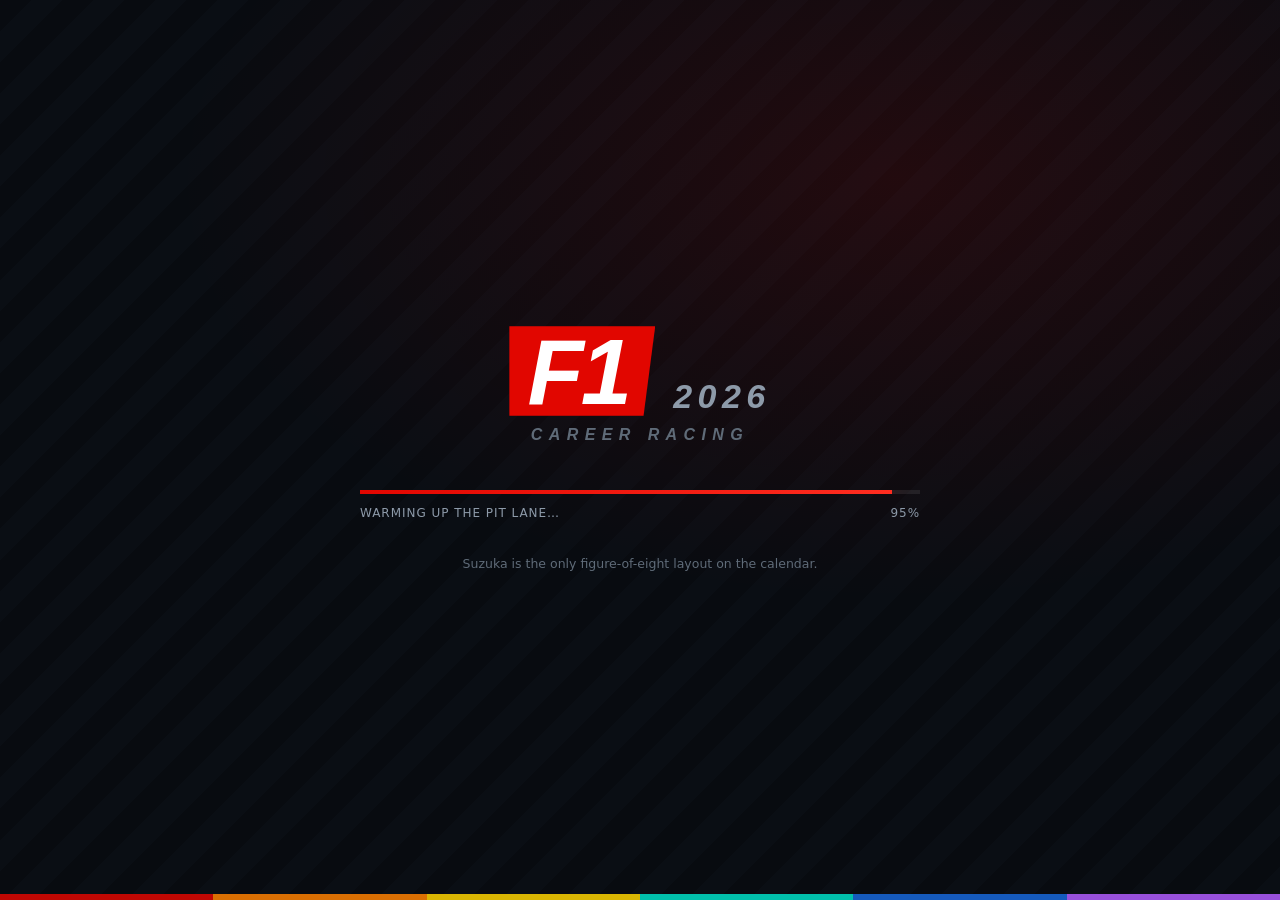
<file: index.html>
<!DOCTYPE html>
<html lang="en">
<head>
<meta charset="utf-8">
<meta name="viewport" content="width=device-width, initial-scale=1, viewport-fit=cover">
<meta name="color-scheme" content="dark">
<title>F1 2026 — Career Racing</title>
<link rel="stylesheet" href="css/ui.css">
<link rel="stylesheet" href="css/hud.css">
</head>
<body>

<div id="app">
  <canvas id="gl" aria-label="Formula 1 game viewport"></canvas>

  <div id="ui">
    <div id="screen-root"></div>
    <div id="hud-root"></div>
    <div id="toast-root"></div>
  </div>

  <!-- boot / loading -->
  <div id="boot">
    <div class="boot-logo">
      <span class="boot-f1">F1</span>
      <span class="boot-2026">2026</span>
    </div>
    <div class="boot-sub">Career Racing</div>
    <div class="boot-bar-wrap"><div id="boot-bar"></div></div>
    <div class="boot-meta">
      <span id="boot-step">Starting…</span>
      <span id="boot-pct">0%</span>
    </div>
    <div id="boot-trivia"></div>
    <div class="boot-stripes">
      <i style="background:#e10600"></i><i style="background:#ff8000"></i>
      <i style="background:#ffd400"></i><i style="background:#00e0c7"></i>
      <i style="background:#1868db"></i><i style="background:#b25cff"></i>
    </div>
  </div>

  <div id="error-overlay"></div>
</div>

<noscript style="color:#fff;font-family:sans-serif;position:fixed;inset:0;display:grid;place-items:center;background:#000;z-index:999">
  This game needs JavaScript enabled.
</noscript>

<!-- ============================ LIBRARIES ============================ -->
<script src="lib/three.min.js"></script>
<script src="lib/three-post.js"></script>

<!-- ============================ CORE ================================= -->
<script src="core/utils.js"></script>
<script src="core/settings.js"></script>
<script src="core/input.js"></script>
<script src="core/renderer.js"></script>
<script src="core/audio.js"></script>

<!-- ============================ DATA ================================= -->
<script src="data/teams.js"></script>
<script src="data/drivers.js"></script>
<script src="data/sponsors.js"></script>
<script src="data/circuits/index.js"></script>
<!-- circuit geometry (each file assigns F1.DATA.circuitGeom[<id>]) -->
<script src="data/circuits/australia.js"></script>
<script src="data/circuits/china.js"></script>
<script src="data/circuits/japan.js"></script>
<script src="data/circuits/bahrain.js"></script>
<script src="data/circuits/saudi.js"></script>
<script src="data/circuits/miami.js"></script>
<script src="data/circuits/canada.js"></script>
<script src="data/circuits/monaco.js"></script>
<script src="data/circuits/barcelona.js"></script>
<script src="data/circuits/austria.js"></script>
<script src="data/circuits/britain.js"></script>
<script src="data/circuits/belgium.js"></script>
<script src="data/circuits/hungary.js"></script>
<script src="data/circuits/netherlands.js"></script>
<script src="data/circuits/italy.js"></script>
<script src="data/circuits/madrid.js"></script>
<script src="data/circuits/azerbaijan.js"></script>
<script src="data/circuits/singapore.js"></script>
<script src="data/circuits/usa.js"></script>
<script src="data/circuits/mexico.js"></script>
<script src="data/circuits/brazil.js"></script>
<script src="data/circuits/lasvegas.js"></script>
<script src="data/circuits/qatar.js"></script>
<script src="data/circuits/abudhabi.js"></script>
<!-- circuit art direction (landmarks, palette, mood) -->
<script src="data/environments/italy.js"></script>

<!-- ============================ PHYSICS ============================== -->
<script src="physics/track.js"></script>
<script src="physics/tyres.js"></script>
<script src="physics/vehicle.js"></script>
<script src="physics/cameras.js"></script>

<!-- ============================ AI =================================== -->
<script src="ai/driver.js"></script>

<!-- ============================ WORLD ================================ -->
<script src="world/car_model.js"></script>
<script src="world/showroom.js"></script>
<script src="world/shots.js"></script>
<script src="world/sky.js"></script>
<script src="world/surface.js"></script>
<script src="world/props.js"></script>
<script src="world/vegetation.js"></script>
<script src="world/post.js"></script>
<script src="world/environment.js"></script>
<script src="world/track_scene.js"></script>
<script src="world/weatherfx.js"></script>

<!-- ============================ GAME ================================= -->
<script src="game/session.js"></script>
<script src="game/field.js"></script>
<script src="game/racecontrol.js"></script>
<script src="game/pitlane.js"></script>
<script src="game/weekend.js"></script>
<script src="game/replay.js"></script>
<script src="game/career.js"></script>
<script src="game/championship.js"></script>

<!-- ============================ UI =================================== -->
<script src="ui/ui.js"></script>
<script src="ui/hud.js"></script>
<script src="ui/race.js"></script>
<script src="ui/weekend.js"></script>
<script src="ui/career.js"></script>
<script src="ui/timetrial.js"></script>
<script src="ui/championship.js"></script>

<!-- ============================ APP ================================== -->
<script src="core/app.js"></script>
<script src="main.js"></script>
</body>
</html>
</file>
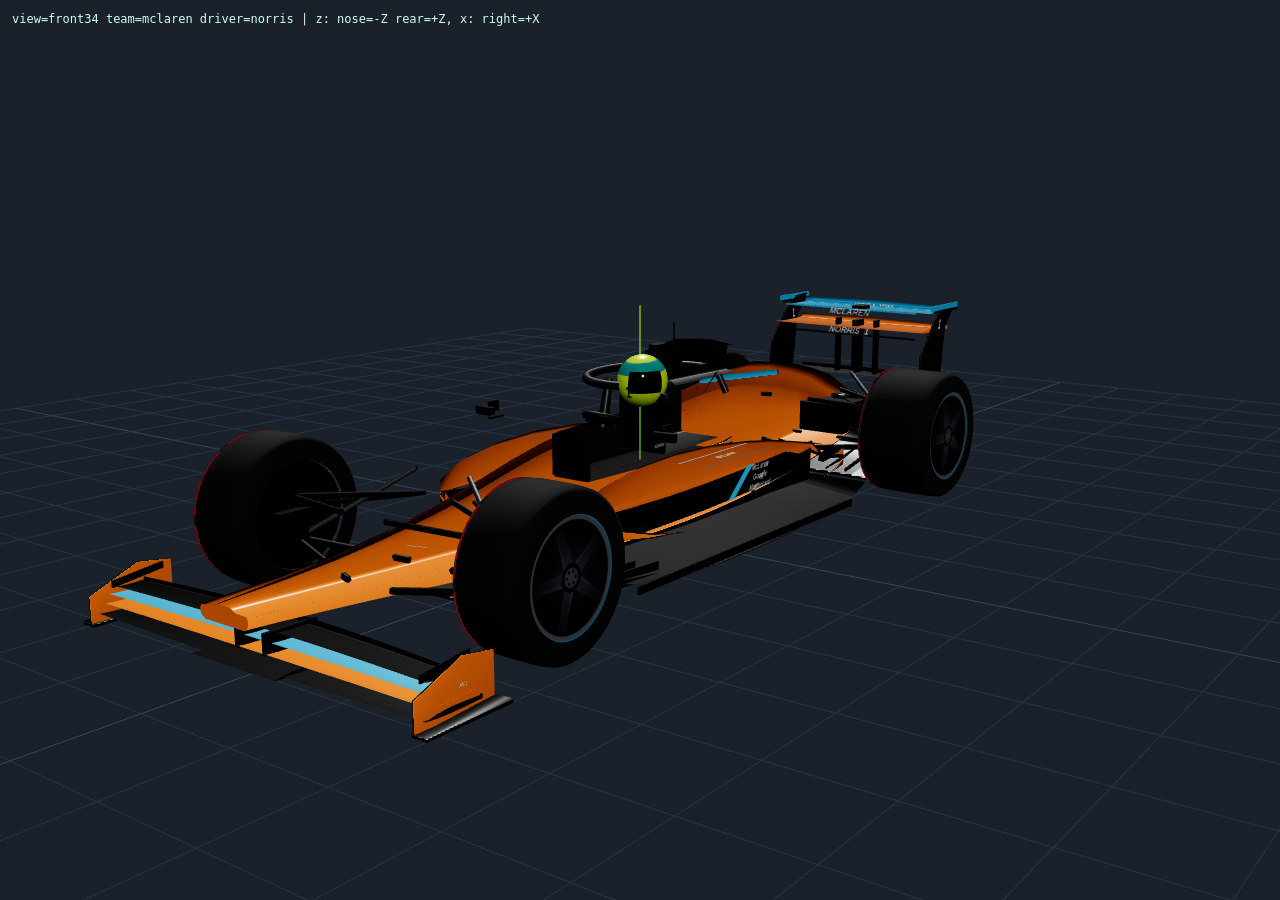
<file: tools/carpreview.html>
<!DOCTYPE html>
<html lang="en">
<head>
<meta charset="utf-8">
<title>Car preview — dev tool</title>
<style>
  html, body { margin: 0; background: #12161c; overflow: hidden; font-family: system-ui, sans-serif; }
  #gl { display: block; }
  #label { position: fixed; left: 12px; top: 10px; color: #cfe; font: 12px/1.5 monospace; }
</style>
</head>
<body>
<canvas id="gl"></canvas>
<div id="label"></div>
<!-- dev-only inspection page, not part of the shipped game -->
<script src="../lib/three.min.js"></script>
<script src="../core/utils.js"></script>
<script src="../core/settings.js"></script>
<script src="../data/teams.js"></script>
<script src="../data/drivers.js"></script>
<script src="../data/sponsors.js"></script>
<script src="../core/renderer.js"></script>
<script src="../world/car_model.js"></script>
<script>
(function (F1) {
  var params = new URLSearchParams(location.search);
  var view = params.get('view') || 'front34';
  var teamId = params.get('team') || 'mclaren';
  var driverId = params.get('driver') || 'norris';
  var wire = params.get('wire') === '1';
  var W = window.innerWidth, H = window.innerHeight;

  var renderer = new THREE.WebGLRenderer({ canvas: document.getElementById('gl'), antialias: true });
  renderer.setPixelRatio(1);
  renderer.setSize(W, H);
  renderer.outputColorSpace = THREE.SRGBColorSpace;
  renderer.toneMapping = THREE.ACESFilmicToneMapping;
  renderer.toneMappingExposure = 1.0;
  renderer.shadowMap.enabled = true;

  var scene = new THREE.Scene();
  scene.background = new THREE.Color(0x1b212a);
  var camera = new THREE.PerspectiveCamera(35, W / H, 0.05, 100);

  // neutral grey studio light so the shape is readable
  scene.add(new THREE.HemisphereLight(0xffffff, 0x333333, 1.1));
  var d1 = new THREE.DirectionalLight(0xffffff, 2.2); d1.position.set(4, 8, 6); scene.add(d1);
  var d2 = new THREE.DirectionalLight(0xffffff, 1.1); d2.position.set(-6, 4, -5); scene.add(d2);

  var grid = new THREE.GridHelper(12, 24, 0x334455, 0x223344);
  grid.position.y = 0;
  scene.add(grid);
  var axes = new THREE.AxesHelper(1.2);
  scene.add(axes);

  var car = F1.buildCar({ teamId: teamId, driverId: driverId, detail: 2 });
  car.traverse(function (o) {
    if (o.isMesh) {
      o.castShadow = true; o.receiveShadow = true;
      if (wire) { o.material = new THREE.MeshBasicMaterial({ color: 0x44aaff, wireframe: true }); }
    }
  });
  scene.add(car);

  var views = {
    front34: { yaw: -2.5, pitch: 0.22, dist: 7.4, tx: 0, ty: 0.45, tz: 0 },
    rear34: { yaw: 0.7, pitch: 0.22, dist: 7.4, tx: 0, ty: 0.45, tz: 0 },
    side: { yaw: -Math.PI / 2, pitch: 0.03, dist: 8.2, tx: 0, ty: 0.45, tz: 0 },
    top: { yaw: -Math.PI / 2, pitch: 1.45, dist: 7.4, tx: 0, ty: 0, tz: 0 },
    front: { yaw: Math.PI, pitch: 0.06, dist: 7.0, tx: 0, ty: 0.45, tz: 0 },
    rear: { yaw: 0, pitch: 0.06, dist: 7.0, tx: 0, ty: 0.45, tz: 0 },
    low: { yaw: -2.2, pitch: 0.02, dist: 6.6, tx: 0, ty: 0.45, tz: 0 }
  };
  var v = views[view] || views.front34;
  var cx = Math.sin(v.yaw) * Math.cos(v.pitch) * v.dist;
  var cz = Math.cos(v.yaw) * Math.cos(v.pitch) * v.dist;
  var cy = Math.sin(v.pitch) * v.dist + 0.4;
  camera.position.set(v.tx + cx, cy, v.tz + cz);
  camera.lookAt(v.tx, v.ty, v.tz);

  document.getElementById('label').textContent = 'view=' + view + ' team=' + teamId + ' driver=' + driverId +
    (wire ? ' WIRE' : '') + ' | z: nose=-Z rear=+Z, x: right=+X';

  renderer.render(scene, camera);
  requestAnimationFrame(function () { renderer.render(scene, camera); });
})(window.F1 = window.F1 || {});
</script>
</body>
</html>
</file>
<file: css/ui.css>
/* ==========================================================================
   F1 2026 — css/ui.css
   Offline UI: system fonts only, no images. Broadcast-style dark interface.
   ========================================================================== */
:root {
  --bg: #05070a;
  --bg-2: #0b0f15;
  --panel: rgba(12, 16, 22, 0.86);
  --panel-solid: #0d1219;
  --panel-hi: rgba(24, 31, 41, 0.92);
  --line: rgba(255, 255, 255, 0.085);
  --line-strong: rgba(255, 255, 255, 0.16);
  --text: #eef3f7;
  --muted: #8d9aa9;
  --dim: #5f6b78;
  --red: #e10600;
  --red-soft: #ff2d20;
  --teal: #00e0c7;
  --yellow: #ffd400;
  --green: #19c37d;
  --purple: #b25cff;
  --radius: 4px;
  --font: system-ui, -apple-system, "Segoe UI", Roboto, "Helvetica Neue", Arial, sans-serif;
  --cond: "Arial Narrow", "Roboto Condensed", "Helvetica Neue", Arial, sans-serif;
  --shadow: 0 24px 60px rgba(0, 0, 0, 0.55);
}

* { box-sizing: border-box; }
html, body {
  margin: 0; padding: 0; width: 100%; height: 100%;
  overflow: hidden; background: var(--bg); color: var(--text);
  font-family: var(--font); font-size: 14px;
  -webkit-font-smoothing: antialiased; text-rendering: optimizeLegibility;
  user-select: none;
}
button { font-family: inherit; color: inherit; }
::selection { background: var(--red); color: #fff; }

#app { position: fixed; inset: 0; }
#gl { position: absolute; inset: 0; width: 100%; height: 100%; display: block; outline: none; }

#ui { position: absolute; inset: 0; pointer-events: none; z-index: 10; }
#ui > * { pointer-events: none; }
#screen-root { position: absolute; inset: 0; pointer-events: none; }
#screen-root.visible { pointer-events: auto; }

/* ------------------------------------------------------------------ */
/* typography helpers                                                   */
/* ------------------------------------------------------------------ */
.cond { font-family: var(--cond); }
.italic { font-style: italic; }
.upper { text-transform: uppercase; letter-spacing: 0.06em; }
.muted { color: var(--muted); }
.dim { color: var(--dim); }
.mono { font-family: "SFMono-Regular", Consolas, "Liberation Mono", Menlo, monospace; }
.title {
  font-family: var(--cond); font-style: italic; font-weight: 800;
  text-transform: uppercase; letter-spacing: 0.01em; line-height: 0.95;
}

/* ------------------------------------------------------------------ */
/* boot / loading screen                                                */
/* ------------------------------------------------------------------ */
#boot {
  position: absolute; inset: 0; z-index: 200; display: flex;
  align-items: center; justify-content: center; flex-direction: column;
  background:
    radial-gradient(1200px 700px at 70% 20%, rgba(225, 6, 0, 0.12), transparent 60%),
    repeating-linear-gradient(135deg, #080b10 0 22px, #0a0e14 22px 44px);
  transition: opacity 0.55s ease, visibility 0.55s;
}
#boot.done { opacity: 0; visibility: hidden; }
.boot-logo { display: flex; align-items: flex-end; gap: 18px; margin-bottom: 10px; }
.boot-f1 {
  font-family: var(--cond); font-style: italic; font-weight: 900; font-size: 92px;
  line-height: 0.8; color: #fff; background: var(--red);
  padding: 10px 26px 6px 18px; letter-spacing: -0.03em;
  clip-path: polygon(0 0, 100% 0, 92% 100%, 0 100%);
  box-shadow: 0 0 60px rgba(225, 6, 0, 0.35);
}
.boot-2026 { font-family: var(--cond); font-style: italic; font-weight: 800; font-size: 34px; color: var(--muted); letter-spacing: 0.16em; }
.boot-sub { font-family: var(--cond); font-style: italic; font-weight: 700; font-size: 16px; letter-spacing: 0.4em; color: var(--dim); text-transform: uppercase; }
.boot-bar-wrap { width: min(560px, 72vw); height: 4px; background: rgba(255,255,255,0.08); margin: 46px 0 12px; overflow: hidden; }
#boot-bar { height: 100%; width: 0%; background: linear-gradient(90deg, var(--red), var(--red-soft)); transition: width 0.25s ease; box-shadow: 0 0 18px rgba(225,6,0,0.6); }
.boot-meta { width: min(560px, 72vw); display: flex; justify-content: space-between; font-size: 12px; letter-spacing: 0.08em; color: var(--muted); text-transform: uppercase; }
#boot-trivia { margin-top: 34px; max-width: 620px; text-align: center; font-size: 12.5px; color: var(--dim); line-height: 1.6; padding: 0 20px; }
.boot-stripes { position: absolute; bottom: 0; left: 0; right: 0; height: 6px; display: flex; }
.boot-stripes i { flex: 1; opacity: 0.85; }

/* ------------------------------------------------------------------ */
/* screens                                                              */
/* ------------------------------------------------------------------ */
.screen {
  position: absolute; inset: 0; opacity: 0; transition: opacity 0.28s ease;
}
.screen.visible { opacity: 1; }
.screen::before {
  content: ""; position: absolute; inset: 0; pointer-events: none;
  background: linear-gradient(90deg, rgba(4,6,9,0.94) 0%, rgba(4,6,9,0.72) 38%, rgba(4,6,9,0.12) 62%, rgba(4,6,9,0.55) 100%);
}
.screen.no-scrim::before { display: none; }
/* the 3D stage keeps a soft left-hand scrim so the info panel stays legible */
.screen.no-scrim::after {
  content: ""; position: absolute; inset: 0; pointer-events: none;
  background: linear-gradient(90deg, rgba(4,6,9,0.55) 0%, rgba(4,6,9,0.28) 26%, rgba(4,6,9,0) 42%);
}
/* content-heavy screens: uniform dark scrim so the 3D stage never fights text */
.screen-quick-race::before,
.screen-settings::before,
.screen-grid::before,
.screen-career::before,
.screen-championship::before,
.screen-time-trial::before {
  background: linear-gradient(180deg, rgba(3,5,8,0.985), rgba(3,5,8,0.955) 40%, rgba(3,5,8,0.99));
}
.screen-inner { position: relative; height: 100%; display: flex; flex-direction: column; padding: 28px 38px 22px; }
.screen.centered .screen-inner { align-items: center; justify-content: center; }

/* ------------------------------------------------------------------ */
/* main menu                                                            */
/* ------------------------------------------------------------------ */
.menu-top { display: flex; align-items: center; gap: 14px; }
.brand { display: flex; align-items: flex-end; gap: 12px; }
.brand .f1 {
  font-family: var(--cond); font-style: italic; font-weight: 900; font-size: 44px; line-height: 0.84;
  background: var(--red); color: #fff; padding: 6px 16px 3px 10px; letter-spacing: -0.02em;
  clip-path: polygon(0 0, 100% 0, 91% 100%, 0 100%);
}
.brand .yr { font-family: var(--cond); font-style: italic; font-weight: 800; font-size: 19px; letter-spacing: 0.28em; color: var(--muted); }
.brand .tag { font-size: 10px; letter-spacing: 0.32em; color: var(--dim); text-transform: uppercase; margin-left: 4px; }
.menu-top .spacer { flex: 1; }
.top-chip {
  display: inline-flex; align-items: center; gap: 8px; padding: 7px 12px;
  border: 1px solid var(--line); background: rgba(10,14,19,0.6);
  font-size: 11px; letter-spacing: 0.12em; text-transform: uppercase; color: var(--muted);
  clip-path: polygon(0 0, 100% 0, calc(100% - 9px) 100%, 0 100%);
}
.top-chip b { color: var(--text); font-weight: 700; }
.dot { width: 6px; height: 6px; border-radius: 50%; background: var(--green); box-shadow: 0 0 10px var(--green); }

.menu-body { flex: 1; display: flex; align-items: center; }
.menu-left { width: min(440px, 46vw); }
.menu-eyebrow { font-size: 11px; letter-spacing: 0.42em; color: var(--red-soft); text-transform: uppercase; margin-bottom: 12px; }
.menu-title { font-size: clamp(46px, 6.4vw, 86px); margin: 0 0 6px; color: #fff; text-shadow: 0 8px 40px rgba(0,0,0,0.6); }
.menu-title em { font-style: italic; color: var(--red); }
.menu-subtitle { font-size: 13px; color: var(--muted); letter-spacing: 0.22em; text-transform: uppercase; margin-bottom: 30px; }

.menu-list { display: flex; flex-direction: column; gap: 8px; }
.btn-menu {
  position: relative; display: flex; align-items: center; gap: 16px;
  padding: 13px 18px 13px 16px; text-align: left; cursor: pointer;
  background: linear-gradient(90deg, rgba(20,26,35,0.92), rgba(13,17,23,0.55));
  border: 1px solid var(--line); border-left: 3px solid rgba(255,255,255,0.16);
  clip-path: polygon(0 0, 100% 0, calc(100% - 16px) 100%, 0 100%);
  transition: transform 0.16s ease, background 0.16s ease, border-color 0.16s ease;
  color: var(--text);
}
.btn-menu:hover {
  transform: translateX(7px);
  background: linear-gradient(90deg, rgba(225,6,0,0.20), rgba(13,17,23,0.72));
  border-left-color: var(--red);
  border-color: rgba(225,6,0,0.4);
}
.btn-menu:focus-visible { outline: 2px solid var(--teal); outline-offset: 2px; }
.btn-menu .num { font-family: var(--cond); font-style: italic; font-weight: 800; font-size: 12px; color: var(--dim); width: 20px; }
.btn-menu .lbl { font-family: var(--cond); font-style: italic; font-weight: 800; font-size: 23px; text-transform: uppercase; letter-spacing: 0.02em; flex: 1; }
.btn-menu .sub { font-size: 10.5px; color: var(--muted); letter-spacing: 0.1em; text-transform: uppercase; text-align: right; max-width: 150px; line-height: 1.35; }
.btn-menu.primary { background: linear-gradient(90deg, rgba(225,6,0,0.88), rgba(180,4,0,0.6)); border-color: rgba(255,80,60,0.5); }
.btn-menu.primary .lbl { color: #fff; }
.btn-menu.primary .sub, .btn-menu.primary .num { color: rgba(255,255,255,0.75); }
.btn-menu.primary:hover { background: linear-gradient(90deg, rgba(255,30,20,0.95), rgba(200,6,0,0.75)); }

.menu-footer { display: flex; align-items: center; gap: 18px; font-size: 11px; color: var(--dim); letter-spacing: 0.06em; }
.menu-footer .sep { width: 1px; height: 12px; background: var(--line-strong); }
.menu-footer b { color: var(--muted); font-weight: 600; }
.kbd {
  display: inline-block; min-width: 20px; padding: 2px 6px; margin: 0 2px;
  border: 1px solid var(--line-strong); border-bottom-width: 2px; border-radius: 3px;
  font-family: var(--cond); font-weight: 700; font-size: 10.5px; letter-spacing: 0.05em;
  color: var(--muted); background: rgba(255,255,255,0.04); text-align: center;
}

/* ------------------------------------------------------------------ */
/* generic screen header                                                */
/* ------------------------------------------------------------------ */
.screen-head { display: flex; align-items: center; gap: 18px; margin-bottom: 22px; }
.back-btn {
  display: inline-flex; align-items: center; gap: 8px; cursor: pointer;
  background: rgba(10,14,19,0.75); border: 1px solid var(--line); color: var(--muted);
  padding: 9px 14px; font-size: 11px; letter-spacing: 0.14em; text-transform: uppercase;
  clip-path: polygon(0 0, 100% 0, calc(100% - 10px) 100%, 0 100%);
}
.back-btn:hover { color: #fff; border-color: var(--line-strong); background: rgba(24,31,41,0.9); }
.screen-title { font-size: clamp(28px, 3.4vw, 44px); }
.screen-title small { display: block; font-family: var(--font); font-size: 11px; letter-spacing: 0.28em; color: var(--muted); font-style: normal; margin-top: 6px; text-transform: uppercase; }
.screen-head .spacer { flex: 1; }

/* ------------------------------------------------------------------ */
/* panels, buttons, form controls                                       */
/* ------------------------------------------------------------------ */
.panel { background: var(--panel); border: 1px solid var(--line); backdrop-filter: blur(14px); }
.panel.pad { padding: 18px 20px; }
.panel-title { font-family: var(--cond); font-style: italic; font-weight: 800; font-size: 15px; letter-spacing: 0.12em; text-transform: uppercase; color: var(--muted); margin: 0 0 14px; }

.btn {
  display: inline-flex; align-items: center; justify-content: center; gap: 9px;
  padding: 11px 20px; cursor: pointer; border: 1px solid var(--line-strong);
  background: rgba(255,255,255,0.05); color: var(--text);
  font-family: var(--cond); font-style: italic; font-weight: 800; font-size: 15px;
  letter-spacing: 0.1em; text-transform: uppercase;
  clip-path: polygon(0 0, 100% 0, calc(100% - 12px) 100%, 0 100%);
  transition: background 0.15s, border-color 0.15s, transform 0.1s;
}
.btn:hover { background: rgba(255,255,255,0.1); }
.btn:active { transform: translateY(1px); }
.btn:disabled { opacity: 0.4; cursor: not-allowed; }
.btn.primary { background: var(--red); border-color: var(--red); }
.btn.primary:hover { background: var(--red-soft); }
.btn.ghost { background: transparent; }
.btn.small { padding: 7px 13px; font-size: 12px; }
.btn.ghost.danger { color: var(--red-soft); border-color: rgba(225,6,0,0.4); }

.setting-row { display: flex; align-items: center; gap: 18px; padding: 11px 0; border-bottom: 1px solid var(--line); }
.setting-row:last-child { border-bottom: 0; }
.setting-label { flex: 1; min-width: 0; }
.setting-label b { display: block; font-weight: 600; font-size: 13px; }
.setting-label span { display: block; color: var(--dim); font-size: 11px; margin-top: 2px; }
.setting-control { display: flex; align-items: center; gap: 8px; min-width: 150px; justify-content: flex-end; }

.seg { display: inline-flex; border: 1px solid var(--line-strong); overflow: hidden; }
.seg button {
  background: transparent; border: 0; padding: 6px 12px; cursor: pointer;
  font-size: 11px; letter-spacing: 0.08em; text-transform: uppercase; color: var(--muted);
}
.seg button.on { background: var(--red); color: #fff; }
.seg button:not(.on):hover { background: rgba(255,255,255,0.06); color: var(--text); }

input[type="range"] { -webkit-appearance: none; appearance: none; width: 150px; height: 3px; background: rgba(255,255,255,0.14); outline: none; }
input[type="range"]::-webkit-slider-thumb { -webkit-appearance: none; width: 12px; height: 12px; background: var(--red); border-radius: 50%; cursor: pointer; }
input[type="range"]::-moz-range-thumb { width: 12px; height: 12px; background: var(--red); border: 0; border-radius: 50%; cursor: pointer; }

.toggle { width: 38px; height: 20px; border-radius: 10px; background: rgba(255,255,255,0.15); position: relative; cursor: pointer; transition: background 0.15s; }
.toggle::after { content: ""; position: absolute; top: 2px; left: 2px; width: 16px; height: 16px; border-radius: 50%; background: #fff; transition: transform 0.15s; }
.toggle.on { background: var(--red); }
.toggle.on::after { transform: translateX(18px); }

.input-text {
  background: rgba(255,255,255,0.05); border: 1px solid var(--line-strong);
  color: var(--text); padding: 8px 10px; font-family: var(--font); font-size: 13px; outline: none;
}
.input-text:focus { border-color: var(--red); }
.input-text::placeholder { color: var(--dim); }

.cc {
  display: inline-block; min-width: 22px; padding: 1px 4px; text-align: center;
  border: 1px solid var(--line-strong); color: var(--muted);
  font-family: var(--cond); font-weight: 700; font-size: 9.5px; letter-spacing: 0.1em;
  border-radius: 2px; vertical-align: middle;
}

/* ------------------------------------------------------------------ */
/* garage                                                               */
/* ------------------------------------------------------------------ */
.garage-layout { flex: 1; display: grid; grid-template-columns: 300px 1fr 300px; gap: 22px; min-height: 0; }
.team-list { display: flex; flex-direction: column; gap: 5px; overflow: auto; padding-right: 4px; }
.team-item {
  display: flex; align-items: center; gap: 12px; cursor: pointer; text-align: left;
  padding: 9px 12px; border: 1px solid transparent; border-left: 3px solid transparent;
  background: rgba(12,16,22,0.55); transition: background 0.12s;
}
.team-item:hover { background: rgba(255,255,255,0.06); }
.team-item.on { background: rgba(255,255,255,0.09); border-color: var(--line); }
.team-item .sw { width: 4px; height: 30px; border-radius: 2px; flex: 0 0 auto; }
.team-item .tm { flex: 1; min-width: 0; }
.team-item .tm b { display: block; font-size: 12.5px; font-weight: 600; white-space: nowrap; overflow: hidden; text-overflow: ellipsis; }
.team-item .tm span { display: block; font-size: 10.5px; color: var(--dim); text-transform: uppercase; letter-spacing: 0.08em; }
.team-item .drivers { font-size: 10.5px; color: var(--muted); text-align: right; line-height: 1.5; }

.spec-list { display: flex; flex-direction: column; gap: 10px; }
.spec-bar { }
.spec-bar .lab { display: flex; justify-content: space-between; font-size: 10.5px; text-transform: uppercase; letter-spacing: 0.1em; color: var(--muted); margin-bottom: 4px; }
.spec-bar .lab b { color: var(--text); font-weight: 700; }
.spec-bar .track { height: 4px; background: rgba(255,255,255,0.09); overflow: hidden; }
.spec-bar .fill { height: 100%; background: linear-gradient(90deg, var(--red), var(--red-soft)); }

.garage-hint { position: absolute; bottom: 22px; left: 50%; transform: translateX(-50%); font-size: 10.5px; letter-spacing: 0.16em; text-transform: uppercase; color: var(--dim); }
.garage-center { display: flex; align-items: flex-end; justify-content: center; padding-bottom: 40px; }

/* ------------------------------------------------------------------ */
/* circuit cards                                                        */
/* ------------------------------------------------------------------ */
.circuit-grid-wrap { flex: 1 1 auto; min-height: 0; overflow-y: auto; padding-right: 4px; }
.circuit-grid { display: grid; grid-template-columns: repeat(auto-fill, minmax(232px, 1fr)); grid-auto-rows: max-content; gap: 9px; align-content: start; padding: 2px 2px 18px; }
.circuit-card {
  position: relative; cursor: pointer; text-align: left; padding: 11px 14px;
  background: linear-gradient(150deg, rgba(22,28,37,0.9), rgba(11,15,21,0.9));
  border: 1px solid var(--line); overflow: hidden;
  transition: border-color 0.15s, transform 0.15s;
}
.circuit-card:hover { border-color: rgba(255,255,255,0.25); transform: translateY(-2px); }
.circuit-card.on { border-color: var(--red); box-shadow: 0 0 0 1px rgba(225,6,0,0.3) inset; }
.circuit-card .rd { font-family: var(--cond); font-style: italic; font-weight: 800; font-size: 11px; color: var(--dim); letter-spacing: 0.2em; }
.circuit-card .nm { font-family: var(--cond); font-style: italic; font-weight: 800; font-size: 20px; text-transform: uppercase; margin: 3px 0 1px; }
.circuit-card .loc { font-size: 10.5px; color: var(--muted); letter-spacing: 0.06em; }
.circuit-card .meta { display: flex; gap: 11px; margin-top: 9px; font-size: 10.5px; color: var(--dim); }
.circuit-card .meta b { color: var(--text); font-weight: 600; }
.circuit-card .flagline { position: absolute; left: 0; top: 0; bottom: 0; width: 3px; }
.chip { display: inline-block; padding: 2px 6px; font-size: 9px; letter-spacing: 0.14em; text-transform: uppercase; border: 1px solid var(--line-strong); color: var(--muted); margin-left: 6px; }
.chip.sprint { border-color: rgba(0,224,199,0.5); color: var(--teal); }
.chip.cancelled { border-color: rgba(225,6,0,0.5); color: var(--red-soft); }
.chip.approx { border-color: rgba(255,212,0,0.4); color: var(--yellow); }
.chip.next { border-color: rgba(255,255,255,0.25); color: var(--muted); }

/* ---- quick-race seat picker ---------------------------------------- */
.seat-panel {
  display: flex; flex-direction: column; gap: 6px; flex: 0 0 auto;
  padding: 9px 13px 10px; margin-bottom: 12px;
  background: linear-gradient(180deg, rgba(22,26,33,0.92), rgba(14,17,22,0.92));
  border: 1px solid var(--line); border-left: 3px solid var(--red);
  pointer-events: auto;
}
.seat-head { display: flex; align-items: baseline; gap: 14px; }
.seat-kicker {
  font-family: var(--cond); font-style: italic; font-weight: 800;
  font-size: 11px; letter-spacing: 0.22em; text-transform: uppercase; color: var(--dim);
}
.seat-now { font-size: 12.5px; color: var(--muted); }
.seat-now b { color: var(--seat, #fff); font-family: var(--cond); font-style: italic; font-size: 15px; letter-spacing: 0.02em; }
.seat-num { margin-left: 8px; color: var(--dim); font-size: 11px; }
.seat-teams { display: flex; gap: 4px; flex-wrap: nowrap; overflow-x: auto; scrollbar-width: none; padding-bottom: 1px; }
.seat-teams::-webkit-scrollbar { display: none; }
.seat-team { flex: 0 0 auto; }
.seat-team {
  display: flex; align-items: center; gap: 6px;
  padding: 4px 6px; font-size: 9.5px; letter-spacing: 0.04em; letter-spacing: 0.06em; text-transform: uppercase;
  background: rgba(255,255,255,0.03); border: 1px solid var(--line);
  color: var(--muted); cursor: pointer; pointer-events: auto;
  font-family: var(--cond); font-style: italic; font-weight: 700;
  transition: background .12s, color .12s, border-color .12s;
}
.seat-team:hover { background: rgba(255,255,255,0.07); color: var(--text); }
.seat-team .swatch { width: 3px; align-self: stretch; min-height: 12px; background: var(--seat); }
.seat-team.on { color: #fff; border-color: var(--seat); background: color-mix(in srgb, var(--seat) 22%, rgba(255,255,255,0.03)); }
.seat-drivers { display: flex; gap: 6px; margin-top: 1px; }
.seat-driver {
  position: relative; min-width: 128px; text-align: left;
  display: flex; align-items: baseline; gap: 8px;
  padding: 6px 10px; cursor: pointer; pointer-events: auto;
  background: rgba(255,255,255,0.03); border: 1px solid var(--line);
  color: var(--muted); transition: background .12s, color .12s, border-color .12s;
}
.seat-driver:hover { background: rgba(255,255,255,0.07); color: var(--text); }
.seat-driver .dn { font-family: var(--cond); font-style: italic; font-weight: 800; font-size: 16px; text-transform: uppercase; }
.seat-driver .dnum { font-size: 10px; color: var(--dim); }
.seat-driver .dov { margin-left: auto; font-size: 10.5px; color: var(--dim); }
.seat-driver.on { color: #fff; border-color: var(--seat); background: rgba(255,255,255,0.07); }
.seat-driver.on::before { content: ''; position: absolute; left: 0; top: 0; bottom: 0; width: 3px; background: var(--seat); }
.seat-driver.on .dn { color: var(--seat); }

.toolbar { display: flex; align-items: center; gap: 14px; flex-wrap: wrap; margin-bottom: 16px; }
.toolbar .spacer { flex: 1; }
.toolbar label { font-size: 10.5px; letter-spacing: 0.12em; text-transform: uppercase; color: var(--muted); display: flex; align-items: center; gap: 8px; }

/* ------------------------------------------------------------------ */
/* grid / teams screen                                                  */
/* ------------------------------------------------------------------ */
.grid-teams { flex: 1; overflow: auto; display: grid; grid-template-columns: repeat(auto-fill, minmax(330px, 1fr)); gap: 10px; align-content: start; padding-bottom: 24px; }
.team-card { background: var(--panel); border: 1px solid var(--line); padding: 16px 18px; position: relative; overflow: hidden; }
.team-card .bar { position: absolute; left: 0; top: 0; bottom: 0; width: 4px; }
.team-card h3 { margin: 0 0 2px; font-family: var(--cond); font-style: italic; font-weight: 800; font-size: 19px; text-transform: uppercase; }
.team-card .pu { font-size: 10px; letter-spacing: 0.14em; text-transform: uppercase; color: var(--dim); margin-bottom: 12px; }
.team-card .drv { display: flex; align-items: center; gap: 10px; padding: 7px 0; border-top: 1px solid var(--line); }
.team-card .drv .n { font-family: var(--cond); font-style: italic; font-weight: 800; font-size: 16px; width: 34px; color: var(--muted); }
.team-card .drv .nm { flex: 1; font-size: 12.5px; }
.team-card .drv .rat { font-size: 11px; color: var(--dim); }
.team-card .drv .flag { font-size: 12px; opacity: 0.85; }
.team-card .info { display: flex; gap: 14px; margin-top: 10px; font-size: 10.5px; color: var(--dim); }

/* ------------------------------------------------------------------ */
/* stubs / info screens                                                 */
/* ------------------------------------------------------------------ */
.stub { max-width: 620px; margin: auto; text-align: center; padding: 30px; }
.stub h2 { font-family: var(--cond); font-style: italic; font-weight: 800; font-size: 42px; text-transform: uppercase; margin: 0 0 10px; }
.stub p { color: var(--muted); line-height: 1.65; font-size: 13.5px; }
.stub .features { display: flex; flex-wrap: wrap; gap: 8px; justify-content: center; margin: 22px 0 26px; }
.stub .features span { border: 1px solid var(--line); padding: 6px 10px; font-size: 11px; color: var(--muted); }
.stub .build-chip { display: inline-block; border: 1px solid rgba(0,224,199,0.45); color: var(--teal); font-size: 10px; letter-spacing: 0.2em; text-transform: uppercase; padding: 4px 10px; margin-bottom: 18px; }

/* ------------------------------------------------------------------ */
/* toast + perf + error overlays                                        */
/* ------------------------------------------------------------------ */
#toast-root { position: absolute; right: 24px; bottom: 24px; display: flex; flex-direction: column; gap: 8px; align-items: flex-end; z-index: 120; }
.toast {
  background: rgba(15,20,27,0.95); border: 1px solid var(--line-strong); border-left: 3px solid var(--red);
  padding: 11px 16px; font-size: 12px; color: var(--text); max-width: 340px;
  opacity: 0; transform: translateX(20px); transition: all 0.3s ease;
  box-shadow: var(--shadow);
}
.toast.in { opacity: 1; transform: none; }

#perf-overlay {
  position: absolute; top: 14px; right: 14px; display: none;
  background: rgba(0,0,0,0.7); border: 1px solid var(--line); padding: 8px 10px;
  font-family: "SFMono-Regular", Consolas, monospace; font-size: 10.5px; color: var(--muted); line-height: 1.5;
  z-index: 150; min-width: 130px;
}
#perf-overlay b { color: var(--teal); font-size: 13px; }

#error-overlay {
  position: absolute; left: 14px; bottom: 14px; max-width: 520px; z-index: 300;
  display: none; flex-direction: column; gap: 6px; pointer-events: none;
}
#error-overlay.visible { display: flex; }
.err-item {
  background: rgba(40, 4, 4, 0.95); border: 1px solid rgba(255, 60, 50, 0.6);
  padding: 10px 12px; font-size: 11px; color: #ffd7d4; font-family: "SFMono-Regular", Consolas, monospace;
  pointer-events: auto;
}
.err-item b { color: #ff6a60; letter-spacing: 0.1em; }
.err-item pre { margin: 6px 0 0; white-space: pre-wrap; color: rgba(255,215,212,0.7); font-size: 10px; }

/* ------------------------------------------------------------------ */
/* misc                                                                 */
/* ------------------------------------------------------------------ */
.scroll { overflow-y: auto; scrollbar-width: thin; scrollbar-color: #27303c transparent; }
.scroll::-webkit-scrollbar { width: 8px; height: 8px; }
.scroll::-webkit-scrollbar-thumb { background: #27303c; border-radius: 4px; }
.scroll::-webkit-scrollbar-track { background: transparent; }

.hidden { display: none !important; }
.nowrap { white-space: nowrap; }

@media (max-width: 980px) {
  .screen-inner { padding: 18px 20px; }
  .garage-layout { grid-template-columns: 220px 1fr; }
  .garage-layout .spec-panel { display: none; }
  .menu-left { width: 100%; }
  .menu-title { font-size: 44px; }
  .btn-menu .sub { display: none; }
  .screen::before { background: linear-gradient(180deg, rgba(4,6,9,0.9), rgba(4,6,9,0.6) 45%, rgba(4,6,9,0.85)); }
  .screen.no-scrim::before { display: none; }
}

/* ------------------------------------------------------------------ */
/* weekend paddock                                                     */
/* ------------------------------------------------------------------ */
.wkd-body { flex: 1; display: grid; grid-template-columns: 330px 1fr; gap: 14px; min-height: 0; }
.wkd-sessions { display: flex; flex-direction: column; min-height: 0; }
.wkd-list { flex: 1; overflow: auto; display: flex; flex-direction: column; gap: 6px; }
.wkd-row {
  display: grid;
  grid-template-columns: 22px 1fr auto auto;
  align-items: center;
  gap: 8px;
  padding: 9px 10px;
  background: rgba(255, 255, 255, 0.03);
  border: 1px solid var(--line);
  border-radius: 4px;
  color: var(--text);
  text-align: left;
  cursor: pointer;
  font: inherit;
  transition: background 0.15s ease, border-color 0.15s ease;
}
.wkd-row:hover { background: rgba(255, 255, 255, 0.07); }
.wkd-row.sel { border-color: rgba(255, 255, 255, 0.35); background: rgba(255, 255, 255, 0.08); }
.wkd-row.next { border-color: rgba(0, 224, 199, 0.5); }
.wkd-row.done { opacity: 0.85; }
.wkd-row .k { color: var(--red-soft); font-size: 12px; text-align: center; }
.wkd-row .lbl { font-family: var(--cond); font-style: italic; font-weight: 700; font-size: 14.5px; letter-spacing: 0.02em; }
.wkd-row .meta { font-size: 11px; color: var(--muted); }
.wkd-row .st { font-size: 10px; letter-spacing: 0.12em; color: var(--teal); text-transform: uppercase; min-width: 34px; text-align: right; }
.wkd-row.done .st { color: var(--muted); }

.wkd-timing { display: flex; flex-direction: column; min-height: 0; gap: 10px; }
.wkd-timing-inner { flex: 1; min-height: 0; overflow: auto; }
.wkd-timing-head { display: flex; align-items: baseline; gap: 12px; margin-bottom: 8px; }
.wkd-brief p { margin: 0 0 8px; font-size: 12.5px; line-height: 1.55; color: #c3cad2; max-width: 70ch; }
.wkd-table { border: 1px solid var(--line); border-radius: 4px; overflow: hidden; font-size: 12px; }
.wkd-table .wt-head, .wkd-table .wt-row {
  display: grid; grid-template-columns: 40px 1fr 120px 92px 76px; gap: 8px;
  align-items: center; padding: 6px 10px;
}
.wkd-table .wt-head { background: rgba(255, 255, 255, 0.05); font-size: 9px; letter-spacing: 0.16em; color: var(--muted); }
.wkd-table .wt-row:nth-child(even) { background: rgba(255, 255, 255, 0.025); }
.wkd-table .wt-row.me { background: rgba(225, 6, 0, 0.2); }
.wkd-table .wt-row .n { display: flex; align-items: center; gap: 7px; letter-spacing: 0.06em; font-weight: 600; }
.wkd-table .wt-row .t { color: var(--muted); font-size: 11px; }
.wkd-table .wt-more { padding: 5px 10px; font-size: 10.5px; letter-spacing: 0.1em; }
.wkd-table .sw, .wg-row .sw { width: 3px; height: 13px; border-radius: 1px; display: inline-block; }

.wkd-grid h4 {
  margin: 16px 0 8px; font-size: 10px; letter-spacing: 0.18em; text-transform: uppercase; color: var(--muted);
}
.wg-grid { display: grid; grid-template-columns: repeat(auto-fill, minmax(118px, 1fr)); gap: 4px; }
.wg-row {
  display: flex; align-items: center; gap: 7px; padding: 4px 7px;
  background: rgba(255, 255, 255, 0.03); border-radius: 3px; font-size: 11.5px;
}
.wg-row.me { background: rgba(225, 6, 0, 0.22); }
.wg-row .p { color: var(--muted); font-size: 10px; min-width: 14px; }
.wkd-actions { display: flex; align-items: center; gap: 8px; padding-top: 8px; border-top: 1px solid var(--line); }
.wkd-actions .spacer { flex: 1; }
.wkd-complete { display: flex; flex-direction: column; gap: 2px; font-size: 12px; }
.wkd-right { display: flex; align-items: center; gap: 8px; }

/* ------------------------------------------------------------------ */
/* career setup                                                        */
/* ------------------------------------------------------------------ */
.cs-body { flex: 1; display: grid; grid-template-columns: 1fr 1fr; gap: 14px; min-height: 0; }
.cs-left, .cs-right { display: flex; flex-direction: column; gap: 10px; min-height: 0; overflow: auto; }
.cs-tabs { display: flex; gap: 6px; margin-bottom: 6px; }
.cs-tabs button {
  flex: 1; padding: 8px 10px; cursor: pointer; font: inherit; font-size: 11.5px;
  letter-spacing: 0.08em; text-transform: uppercase; color: var(--muted);
  background: rgba(255, 255, 255, 0.03); border: 1px solid var(--line); border-radius: 4px;
}
.cs-tabs button.on { color: #fff; border-color: rgba(255, 255, 255, 0.4); background: rgba(255, 255, 255, 0.09); }
.cs-field { display: flex; flex-direction: column; gap: 4px; font-size: 10px; letter-spacing: 0.14em; text-transform: uppercase; color: var(--muted); }
.cs-field input, .cs-field select {
  font: inherit; font-size: 14px; letter-spacing: 0.02em; text-transform: none; color: var(--text);
  padding: 8px 10px; background: rgba(0, 0, 0, 0.35); border: 1px solid var(--line-strong); border-radius: 4px;
}
.cs-field input:focus, .cs-field select:focus { outline: 2px solid rgba(0, 224, 199, 0.5); outline-offset: 1px; }
.cs-row { display: grid; grid-template-columns: 1fr 90px 100px; gap: 8px; }
.cs-note { font-size: 11.5px; line-height: 1.55; margin: 4px 0 0; }

.cs-teams { display: flex; flex-direction: column; gap: 4px; }
.cs-team {
  display: grid; grid-template-columns: 3px 1fr 34px 74px 16px; align-items: center; gap: 9px;
  padding: 7px 9px; cursor: pointer; font: inherit; text-align: left; color: var(--text);
  background: rgba(255, 255, 255, 0.03); border: 1px solid var(--line); border-radius: 4px;
}
.cs-team:hover:not(.locked) { background: rgba(255, 255, 255, 0.08); }
.cs-team.on { border-color: var(--teal); background: rgba(0, 224, 199, 0.1); }
.cs-team.locked { opacity: 0.35; cursor: not-allowed; }
.cs-team .sw { width: 3px; height: 15px; border-radius: 1px; display: inline-block; }
.cs-team .n { font-family: var(--cond); font-style: italic; font-weight: 700; font-size: 14px; }
.cs-team .st { font-size: 11px; color: var(--muted); }
.cs-team .sal { font-size: 11px; color: var(--teal); text-align: right; }
.cs-team .lock { color: var(--red-soft); font-size: 11px; }
.cs-summary { display: flex; gap: 22px; padding: 10px 0 4px; border-top: 1px solid var(--line); margin-top: auto; }
.cs-summary div { display: flex; flex-direction: column; gap: 2px; }
.cs-summary span { font-size: 9.5px; letter-spacing: 0.16em; text-transform: uppercase; color: var(--muted); }
.cs-summary b { font-size: 16px; font-family: var(--cond); font-style: italic; }

/* ------------------------------------------------------------------ */
/* career hub                                                          */
/* ------------------------------------------------------------------ */
.career-hero-wrap { margin-bottom: 12px; }
.career-hero { display: flex; align-items: center; justify-content: space-between; gap: 18px; }
.ch-team { display: flex; align-items: center; gap: 10px; }
.ch-team .sw { width: 4px; height: 34px; border-radius: 2px; }
.ch-team b { display: block; font-family: var(--cond); font-style: italic; font-size: 24px; line-height: 1.05; }
.ch-team span { font-size: 11px; letter-spacing: 0.1em; text-transform: uppercase; color: var(--muted); }
.ch-stats { display: flex; gap: 26px; }
.ch-stats div { display: flex; flex-direction: column; gap: 1px; text-align: right; }
.ch-stats span { font-size: 9px; letter-spacing: 0.16em; text-transform: uppercase; color: var(--muted); }
.ch-stats b { font-size: 15px; font-family: var(--cond); font-style: italic; }

.career-body { flex: 1; display: grid; grid-template-columns: 1fr 320px; gap: 14px; min-height: 0; }
.career-main, .career-side { display: flex; flex-direction: column; gap: 10px; overflow: auto; min-height: 0; padding-bottom: 8px; }
.career-card {
  background: var(--panel); border: 1px solid var(--line); border-radius: 6px; padding: 14px 16px;
}
.career-card h3 {
  margin: 0 0 10px; font-family: var(--cond); font-style: italic; font-weight: 800;
  font-size: 14px; letter-spacing: 0.1em; text-transform: uppercase; color: var(--muted);
}
.next-race { display: flex; align-items: center; gap: 14px; }
.next-race .cc {
  padding: 5px 9px; border-radius: 3px; background: var(--red); color: #fff;
  font-family: var(--cond); font-style: italic; font-weight: 800; font-size: 13px;
}
.nr-main { flex: 1; display: flex; flex-direction: column; gap: 2px; }
.nr-main b { font-family: var(--cond); font-style: italic; font-size: 22px; }
.nr-main span { font-size: 11px; color: var(--muted); letter-spacing: 0.04em; }
.nr-actions { display: flex; gap: 6px; }

.ctable { display: flex; flex-direction: column; gap: 1px; }
.ct-row, .ft-row { display: grid; align-items: center; gap: 8px; padding: 4px 6px; border-radius: 3px; font-size: 12px; }
.ct-row { grid-template-columns: 20px 3px 1fr 44px; }
.ft-row { grid-template-columns: 24px 3px 1fr 90px 52px; }
.ct-row:nth-child(odd), .ft-row:nth-child(odd) { background: rgba(255, 255, 255, 0.025); }
.ct-row.me, .ft-row.me { background: rgba(225, 6, 0, 0.22); }
.ct-row .sw, .ft-row .sw { width: 3px; height: 12px; border-radius: 1px; display: inline-block; }
.ct-row .p, .ft-row .p { color: var(--muted); font-size: 10.5px; }
.ct-row .n { font-weight: 600; letter-spacing: 0.08em; }
.ft-row .t { color: var(--muted); font-size: 11px; }
.ct-row .pts, .ft-row .pts { text-align: right; font-weight: 600; }

.rnd-list { display: flex; flex-direction: column; gap: 7px; }
.rnd-row { display: grid; grid-template-columns: 1fr 100px 84px; gap: 10px; align-items: center; }
.rnd-name { display: flex; flex-direction: column; gap: 1px; }
.rnd-name b { font-size: 12.5px; font-weight: 600; }
.rnd-name span { font-size: 10px; color: var(--muted); }
.bar { display: block; height: 5px; border-radius: 3px; background: rgba(255, 255, 255, 0.1); overflow: hidden; }
.bar b { display: block; height: 100%; background: var(--teal); border-radius: 3px; }

.market { display: flex; flex-direction: column; gap: 5px; }
.mk-row { display: grid; grid-template-columns: 3px 1fr 130px 80px 60px; gap: 9px; align-items: center; font-size: 12px; }
.mk-row .sw { width: 3px; height: 14px; border-radius: 1px; }

.slots { display: flex; flex-direction: column; gap: 8px; }
.slot { border: 1px solid var(--line); border-radius: 5px; padding: 10px 12px; display: flex; flex-direction: column; gap: 6px; }
.slot.empty { opacity: 0.6; }
.slot.on { border-color: rgba(0, 224, 199, 0.45); }
.slot-head { display: flex; justify-content: space-between; font-size: 11px; letter-spacing: 0.12em; text-transform: uppercase; }
.slot-body { display: flex; flex-direction: column; gap: 1px; font-size: 11.5px; }
.slot-body b { font-family: var(--cond); font-style: italic; font-size: 15px; }
.slot-body span { color: var(--muted); }
.slot-actions { display: flex; gap: 6px; }
.slot-io { display: flex; gap: 8px; margin-top: 12px; }
.slot-io .btn { cursor: pointer; }

.career-nav { display: flex; gap: 5px; }
.career-nav .btn.on { background: rgba(255, 255, 255, 0.14); border-color: rgba(255, 255, 255, 0.35); }
.career-right { display: flex; align-items: center; gap: 8px; }
.career-grid { display: flex; flex-direction: column; gap: 1px; }
.cg-row {
  display: grid; grid-template-columns: 20px 1fr 34px; gap: 7px; align-items: center;
  padding: 3px 5px; border-radius: 3px; font-size: 11.5px; color: var(--muted);
}
.cg-row .r { font-size: 10px; text-align: right; }
.cg-row.done { color: var(--text); }
.cg-row.done .tick { color: var(--teal); font-size: 10px; text-align: right; }
.cg-row.next { background: rgba(255, 255, 255, 0.07); color: #fff; }
.cg-row .now { font-size: 8.5px; letter-spacing: 0.1em; color: var(--red-soft); text-align: right; }
.contract { display: flex; flex-direction: column; gap: 4px; }
.co-team { display: flex; align-items: center; gap: 8px; margin-bottom: 4px; }
.co-team .sw { width: 4px; height: 16px; border-radius: 2px; }
.co-team b { font-family: var(--cond); font-style: italic; font-size: 16px; }
.co-row { display: flex; justify-content: space-between; font-size: 11.5px; color: var(--muted); }
.co-row span:last-child { color: var(--text); }

/* the setup screen must fit 720 px: tighten it and keep the CTA visible */
.cs-left, .cs-right { padding: 14px 16px; }
.cs-teams { gap: 3px; }
.cs-team { padding: 5px 9px; }
.cs-team .n { font-size: 13px; }
.cs-summary { padding: 8px 0 2px; }
.cs-actions { margin-top: 8px; }
.cs-actions .btn { width: 100%; justify-content: center; }
.cs-body { overflow: hidden; }
.cs-note { font-size: 11px; }

/* ------------------------------------------------------------------ */
/* time trial                                                          */
/* ------------------------------------------------------------------ */
.tt-body { flex: 1; display: grid; grid-template-columns: 340px 1fr; gap: 14px; min-height: 0; }
.tt-list { overflow: auto; }
.tt-rows { display: flex; flex-direction: column; gap: 3px; }
.tt-row {
  display: grid; grid-template-columns: 22px 1fr 74px; gap: 8px; align-items: center;
  padding: 6px 8px; cursor: pointer; font: inherit; text-align: left; color: var(--text);
  background: rgba(255, 255, 255, 0.03); border: 1px solid transparent; border-radius: 4px;
}
.tt-row:hover { background: rgba(255, 255, 255, 0.08); }
.tt-row.on { border-color: var(--teal); background: rgba(0, 224, 199, 0.08); }
.tt-row .r { font-size: 10px; color: var(--muted); }
.tt-row .n { font-size: 12.5px; }
.tt-row .pb { font-size: 11px; color: var(--teal); text-align: right; }
.tt-detail { display: flex; flex-direction: column; gap: 12px; }
.tt-head { display: flex; align-items: baseline; gap: 12px; }
.tt-pb { display: flex; gap: 28px; }
.tt-pb div { display: flex; flex-direction: column; gap: 1px; }
.tt-pb span { font-size: 9.5px; letter-spacing: 0.16em; text-transform: uppercase; color: var(--muted); }
.tt-pb b { font-family: var(--cond); font-style: italic; font-size: 22px; }
.tt-note { font-size: 12px; line-height: 1.55; max-width: 62ch; }
.tt-car { display: flex; align-items: center; gap: 8px; padding: 8px 10px; background: rgba(255, 255, 255, 0.03); border-radius: 4px; }
.tt-car .sw { width: 4px; height: 16px; border-radius: 2px; }
.tt-actions { display: flex; gap: 8px; justify-content: flex-end; }
.tt-board { margin-top: auto; }
.tt-board h4 { margin: 0 0 6px; font-size: 9.5px; letter-spacing: 0.18em; text-transform: uppercase; color: var(--muted); }
.tt-b-row { display: flex; justify-content: space-between; font-size: 11.5px; padding: 2px 0; color: var(--muted); }

/* ------------------------------------------------------------------ */
/* championship                                                        */
/* ------------------------------------------------------------------ */
.champ-body { flex: 1; min-height: 0; display: flex; }
.champ-setup { flex: 1; display: grid; grid-template-columns: 1fr 1fr; gap: 18px; min-height: 0; }
.cs-col { display: flex; flex-direction: column; min-height: 0; gap: 8px; }
.champ-drivers { overflow: auto; display: flex; flex-direction: column; gap: 3px; align-content: start; }
.cd-team { display: grid; grid-template-columns: 1fr 1fr; column-gap: 10px; row-gap: 1px; }
.cd-team + .cd-team { margin-top: 4px; }
.cd-bar { grid-column: 1 / -1; height: 2px; border-radius: 1px; opacity: 0.9; }
.cd-row {
  font: inherit; font-size: 11.5px; text-align: left; cursor: pointer; color: var(--muted);
  background: none; border: 0; border-radius: 3px; padding: 2px 5px;
}
.cd-row:hover { background: rgba(255, 255, 255, 0.07); color: var(--text); }
.cd-row.on { background: rgba(0, 224, 199, 0.14); color: var(--text); box-shadow: inset 2px 0 0 var(--teal); }
.champ-rounds { overflow: auto; display: grid; grid-template-columns: 1fr 1fr; grid-template-rows: repeat(11, auto); grid-auto-flow: column; gap: 1px 18px; align-content: start; }
.cr-row { display: flex; align-items: center; gap: 6px; font-size: 11.5px; color: var(--muted); padding: 2px 3px; cursor: pointer; }
.cr-row:hover { color: var(--text); }
.cr-row .r { font-size: 9.5px; width: 16px; }
.cr-row .n { flex: 1; }
.cr-row .tag { font-size: 8.5px; letter-spacing: 0.1em; color: var(--teal); }
.cs-actions { margin-top: auto; display: flex; align-items: center; gap: 14px; justify-content: space-between; }
.cs-actions .btn { min-width: 190px; }
.champ-grid { flex: 1; display: flex; min-width: 0; }
.champ-main { flex: 1; display: flex; flex-direction: column; gap: 12px; min-height: 0; overflow: auto; }
.champ-top { display: flex; gap: 30px; }
.champ-top div { display: flex; flex-direction: column; gap: 1px; }
.champ-top .k { font-size: 9px; letter-spacing: 0.16em; text-transform: uppercase; color: var(--muted); }
.champ-top b { font-family: var(--cond); font-size: 20px; font-style: italic; }
.champ-top .teal { color: var(--teal); }
.champ-next {
  display: grid; grid-template-columns: 1fr auto; grid-template-areas: 'r a' 'n a' 'c a';
  align-items: center; gap: 0 12px; padding: 10px 14px; background: rgba(255, 255, 255, 0.04);
  border-left: 3px solid var(--teal); border-radius: 3px;
}
.champ-next .cn-r { grid-area: r; font-size: 9px; letter-spacing: 0.18em; text-transform: uppercase; color: var(--muted); }
.champ-next .cn-n { grid-area: n; font-family: var(--cond); font-size: 24px; font-style: italic; line-height: 1.1; }
.champ-next .cn-c { grid-area: c; font-size: 11px; }
.champ-next .cn-a { grid-area: a; display: flex; gap: 8px; }
.champ-next.done { border-left-color: var(--muted); grid-template-areas: 'n a' 'c a'; }
.champ-tables { display: grid; grid-template-columns: 1fr 1fr; gap: 16px; }
.ct-box h4 { margin: 0 0 5px; font-size: 9px; letter-spacing: 0.18em; text-transform: uppercase; color: var(--muted); }
.ct-box .ct-list { display: flex; flex-direction: column; gap: 1px; }
.ct-box.drivers .ct-list { display: block; columns: 2; column-gap: 14px; }
.ct-box.drivers .ct-row { break-inside: avoid; }
.ct-box .ct-row {
  display: grid; grid-template-columns: 20px 3px 1fr auto; gap: 7px; align-items: center;
  font-size: 11.5px; padding: 2px 4px; border-radius: 3px;
}
.ct-box .ct-row .p { font-size: 9.5px; color: var(--muted); text-align: right; }
.ct-box .ct-row .bar { height: 13px; border-radius: 1px; opacity: 0.8; }
.ct-box .ct-row .n { color: var(--muted); }
.ct-box .ct-row b { font-size: 11.5px; }
.ct-box .ct-row.me { background: rgba(0, 224, 199, 0.1); }
.ct-box .ct-row.me .n { color: var(--text); }
.champ-actions { margin-top: auto; display: flex; align-items: center; gap: 14px; }
.champ-actions .muted { font-size: 10.5px; }

/* mute chip: fixed, top-right under the timing tower, survives all screens */
body.audio-muted::after {
  content: 'SOUND OFF \00b7 M';
  position: fixed; top: 10px; right: 14px; z-index: 60;
  font-family: var(--cond); font-size: 10px; letter-spacing: 0.16em;
  color: #0b0d10; background: var(--amber, #f2b31a); padding: 3px 8px; border-radius: 3px;
  pointer-events: none;
}
/* inside a session the HUD draws its own chip; hide the menu one */
body.audio-muted:has(#screen-root.race-active)::after { display: none; }

.tt-stats { display: flex; gap: 30px; padding: 10px 0; border-top: 1px solid rgba(255, 255, 255, 0.07); border-bottom: 1px solid rgba(255, 255, 255, 0.07); }
.tt-stats div { display: flex; flex-direction: column; gap: 1px; }
.tt-stats span { font-size: 9px; letter-spacing: 0.16em; text-transform: uppercase; color: var(--muted); }
.tt-stats b { font-family: var(--cond); font-style: italic; font-size: 17px; }

/* 720p (and any short window): keep the six menu entries clear of the footer */
@media (max-height: 780px) and (min-width: 900px) {
  .menu-title { font-size: clamp(40px, 5.4vw, 66px); }
  .menu-subtitle { margin-bottom: 18px; }
  .menu-list { gap: 6px; }
  .btn-menu { padding: 9px 16px 9px 14px; }
  .btn-menu .lbl { font-size: 20px; }
  .btn-menu .sub { font-size: 10px; }
  .menu-footer { font-size: 10px; }
}

/* garage at 720p: eleven teams fit without scrolling */
@media (max-height: 780px) and (min-width: 900px) {
  .team-list { gap: 3px; }
  .team-item { padding: 5px 10px; }
  .team-item .sw { height: 24px; }
  .garage-layout { gap: 12px; }
}
</file>
<file: css/hud.css>
/* ==========================================================================
   F1 2026 — css/hud.css
   Broadcast HUD. Everything is positioned in a padded safe area so the
   layout survives 4:3 as well as ultrawide.
   ========================================================================== */
#hud-root {
  position: absolute;
  inset: 0;
  pointer-events: none;
  z-index: 12;
  font-family: var(--cond);
  color: #fff;
}

.hud {
  --hud-pad: 22px;
  position: absolute;
  inset: 0;
  opacity: 1;
  transition: opacity 0.2s ease;
}
.hud-off { opacity: 0; }
.hud-minimal .hud-tower,
.hud-minimal .hud-tyres,
.hud-minimal .hud-timing,
.hud-minimal .hud-map { opacity: 0; }
.hud-minimal .hud-pos { transform: scale(0.86); transform-origin: top left; }

/* ------------------------------------------------------------------ */
/* position + lap                                                      */
/* ------------------------------------------------------------------ */
.hud-pos {
  position: absolute;
  top: var(--hud-pad);
  left: var(--hud-pad);
  display: flex;
  align-items: stretch;
  gap: 0;
  background: linear-gradient(90deg, rgba(225, 6, 0, 0.96), rgba(225, 6, 0, 0.72));
  border-radius: 3px;
  box-shadow: 0 6px 22px rgba(0, 0, 0, 0.45);
  overflow: hidden;
}
.pos-num {
  font-size: 44px;
  line-height: 1;
  font-weight: 800;
  font-style: italic;
  padding: 6px 12px 4px 14px;
  min-width: 64px;
  text-align: center;
  letter-spacing: -0.02em;
  background: rgba(0, 0, 0, 0.18);
}
.pos-meta {
  padding: 6px 14px 6px 12px;
  display: flex;
  flex-direction: column;
  justify-content: center;
  gap: 2px;
}
.pos-lap {
  font-size: 13px;
  letter-spacing: 0.08em;
  text-transform: uppercase;
  color: rgba(255, 255, 255, 0.82);
  display: flex;
  align-items: baseline;
  gap: 3px;
}
.pos-lap b { font-size: 17px; color: #fff; }
.pos-lap span { font-size: 11px; }
.pos-lap i { font-style: normal; }
.pos-time {
  font-size: 19px;
  font-weight: 700;
  letter-spacing: 0.02em;
}

/* ------------------------------------------------------------------ */
/* timing tower                                                        */
/* ------------------------------------------------------------------ */
.hud-tower {
  position: absolute;
  top: var(--hud-pad);
  right: var(--hud-pad);
  width: 214px;
  background: rgba(8, 11, 16, 0.82);
  border: 1px solid rgba(255, 255, 255, 0.09);
  border-radius: 3px;
  overflow: hidden;
  backdrop-filter: blur(3px);
  box-shadow: 0 10px 30px rgba(0, 0, 0, 0.4);
}
.tower-head {
  display: grid;
  grid-template-columns: 30px 1fr 44px;
  font-size: 9px;
  letter-spacing: 0.14em;
  color: rgba(255, 255, 255, 0.45);
  padding: 5px 8px;
  border-bottom: 1px solid rgba(255, 255, 255, 0.08);
}
.tower-body { max-height: 46vh; overflow: hidden; }
.tower-row {
  display: grid;
  grid-template-columns: 30px 1fr 44px;
  align-items: center;
  font-size: 13px;
  padding: 4px 8px;
  border-left: 2px solid transparent;
}
.tower-row .p { color: rgba(255,255,255,0.55); font-size: 11px; }
.tower-row .n { font-weight: 700; letter-spacing: 0.04em; }
.tower-row .g { text-align: right; font-size: 11px; color: rgba(255, 255, 255, 0.72); }
.tower-row.me { background: rgba(225, 6, 0, 0.28); border-left-color: var(--red); }

/* ------------------------------------------------------------------ */
/* start lights + messages                                             */
/* ------------------------------------------------------------------ */
.hud-lights {
  position: absolute;
  top: 16%;
  left: 50%;
  transform: translateX(-50%);
  display: flex;
  gap: 10px;
  padding: 12px 18px;
  background: rgba(6, 8, 12, 0.86);
  border-radius: 6px;
  border: 1px solid rgba(255, 255, 255, 0.1);
  opacity: 0;
  transition: opacity 0.25s ease;
}
.hud-lights.show { opacity: 1; }
.hud-lights .light {
  width: 26px; height: 26px;
  border-radius: 50%;
  background: #2a0708;
  border: 2px solid rgba(0, 0, 0, 0.6);
  box-shadow: inset 0 2px 6px rgba(0, 0, 0, 0.8);
  transition: background 0.12s ease, box-shadow 0.12s ease;
}
.hud-lights .light.on {
  background: #ff2318;
  box-shadow: 0 0 18px 4px rgba(255, 35, 24, 0.75), inset 0 0 6px rgba(255, 255, 255, 0.5);
}

.hud-radio {
  position: absolute;
  top: calc(var(--hud-pad) + 96px);
  left: 50%;
  transform: translate(-50%, -8px);
  background: rgba(8, 11, 16, 0.9);
  border-left: 3px solid var(--red);
  padding: 8px 16px;
  font-size: 14px;
  letter-spacing: 0.02em;
  border-radius: 2px;
  opacity: 0;
  transition: opacity 0.2s ease, transform 0.2s ease;
  white-space: nowrap;
  max-width: 70vw;
  overflow: hidden;
  text-overflow: ellipsis;
}
.hud-radio.show { opacity: 1; transform: translate(-50%, 0); }

.hud-flag {
  position: absolute;
  top: calc(var(--hud-pad) + 26px);
  left: 50%;
  transform: translateX(-50%);
}

/* ------------------------------------------------------------------ */
/* minimap                                                             */
/* ------------------------------------------------------------------ */
.hud-map {
  position: absolute;
  left: var(--hud-pad);
  bottom: calc(var(--hud-pad) + 96px);
  width: 132px;
  height: 132px;
  background: rgba(8, 11, 16, 0.55);
  border: 1px solid rgba(255, 255, 255, 0.08);
  border-radius: 4px;
  padding: 2px;
}
.hud-map canvas { width: 100%; height: 100%; display: block; }
.map-label {
  position: absolute;
  bottom: -18px;
  left: 2px;
  font-size: 9.5px;
  letter-spacing: 0.14em;
  text-transform: uppercase;
  color: rgba(255, 255, 255, 0.45);
}

/* ------------------------------------------------------------------ */
/* tyres + fuel                                                        */
/* ------------------------------------------------------------------ */
.hud-tyres {
  position: absolute;
  left: var(--hud-pad);
  bottom: var(--hud-pad);
  width: 190px;
  background: rgba(8, 11, 16, 0.78);
  border: 1px solid rgba(255, 255, 255, 0.08);
  border-radius: 4px;
  padding: 8px 10px 9px;
}
.tyre-grid {
  display: grid;
  grid-template-columns: 1fr 1fr;
  grid-template-rows: 1fr 1fr;
  gap: 3px 14px;
  font-size: 15px;
  font-weight: 700;
  letter-spacing: 0.01em;
}
.tyre {
  position: relative;
  padding-bottom: 4px;
  color: #d8f5d0;
}
.tyre.cold { color: #8fc7ff; }
.tyre.hot { color: #ffb02e; }
.tyre .t-bar {
  position: absolute;
  left: 0; bottom: 0;
  height: 2px;
  width: 0;
  background: #19c37d;
  border-radius: 1px;
  transition: width 0.15s linear;
}
.tyre-foot {
  display: flex;
  align-items: center;
  gap: 8px;
  margin-top: 7px;
  padding-top: 6px;
  border-top: 1px solid rgba(255, 255, 255, 0.08);
}
.compound-chip {
  display: inline-flex;
  align-items: center;
  justify-content: center;
  width: 18px; height: 18px;
  border-radius: 50%;
  font-size: 11px;
  font-weight: 800;
  background: #ffd400;
  color: #111;
}
.fuel-wrap {
  flex: 1;
  height: 5px;
  background: rgba(255, 255, 255, 0.12);
  border-radius: 3px;
  overflow: hidden;
}
.fuel-bar {
  display: block;
  height: 100%;
  width: 100%;
  background: linear-gradient(90deg, #00e0c7, #19c37d);
  transition: width 0.3s linear;
}
.fuel-val { font-size: 10.5px; color: rgba(255, 255, 255, 0.6); min-width: 26px; text-align: right; }

/* ------------------------------------------------------------------ */
/* speed cluster                                                       */
/* ------------------------------------------------------------------ */
.hud-cluster {
  position: absolute;
  bottom: calc(var(--hud-pad) + 4px);
  left: 50%;
  transform: translateX(-50%);
  width: 300px;
  text-align: center;
}
.rpm-leds {
  display: flex;
  gap: 3px;
  justify-content: center;
  margin-bottom: 5px;
  height: 8px;
}
.led {
  width: 12px; height: 8px;
  border-radius: 1px;
  background: rgba(255, 255, 255, 0.11);
  transition: background 0.06s linear;
}
.led.on { background: #38e06a; box-shadow: 0 0 8px rgba(56, 224, 106, 0.7); }
.led.red { background: #ff2d20; box-shadow: 0 0 10px rgba(255, 45, 32, 0.85); }

.cluster-row {
  display: flex;
  align-items: flex-end;
  justify-content: center;
  gap: 14px;
  background: rgba(8, 11, 16, 0.8);
  border: 1px solid rgba(255, 255, 255, 0.08);
  border-radius: 4px;
  padding: 6px 16px 4px;
}
.gear {
  font-size: 52px;
  font-style: italic;
  font-weight: 800;
  line-height: 0.9;
  min-width: 44px;
  color: #fff;
  text-shadow: 0 0 18px rgba(255, 255, 255, 0.18);
}
.speed { display: flex; align-items: baseline; gap: 6px; }
.speed b { font-size: 40px; font-weight: 800; letter-spacing: -0.01em; line-height: 1; }
.speed span { font-size: 10px; letter-spacing: 0.16em; color: rgba(255, 255, 255, 0.5); }

.pipes {
  display: flex;
  gap: 4px;
  justify-content: stretch;
  margin-top: 4px;
  height: 4px;
}
.pipes i {
  display: block;
  flex: 1;
  height: 100%;
  border-radius: 2px;
  transform-origin: left center;
  transform: scaleX(0);
  transition: transform 0.05s linear;
}
#hud-thr { background: #38e06a; transform: scaleX(0); }
#hud-brk { background: #ff2d20; transform: scaleX(0); }

.aero-row {
  display: flex;
  gap: 4px;
  justify-content: center;
  margin-top: 7px;
}
.pill {
  font-size: 9.5px;
  letter-spacing: 0.1em;
  padding: 3px 7px;
  border-radius: 2px;
  background: rgba(8, 11, 16, 0.8);
  border: 1px solid rgba(255, 255, 255, 0.12);
  color: rgba(255, 255, 255, 0.75);
  white-space: nowrap;
}
.pill.open { background: rgba(0, 224, 199, 0.18); border-color: rgba(0, 224, 199, 0.6); color: #7ff4e6; }
.pill.hot { background: rgba(225, 6, 0, 0.3); border-color: rgba(225, 6, 0, 0.7); color: #ff8f88; }
.pill.warn { background: rgba(255, 212, 0, 0.16); border-color: rgba(255, 212, 0, 0.55); color: #ffe17a; }
.pill.drs { opacity: 0.35; }
.pill.drs.on { opacity: 1; background: rgba(25, 195, 125, 0.28); border-color: #19c37d; color: #9df0c4; }

/* ------------------------------------------------------------------ */
/* lap timing                                                          */
/* ------------------------------------------------------------------ */
.hud-timing {
  position: absolute;
  right: var(--hud-pad);
  bottom: var(--hud-pad);
  width: 208px;
  background: rgba(8, 11, 16, 0.8);
  border: 1px solid rgba(255, 255, 255, 0.08);
  border-radius: 4px;
  padding: 8px 10px;
  font-size: 12px;
}
.t-row {
  display: flex;
  justify-content: space-between;
  align-items: baseline;
  padding: 2px 0;
  color: rgba(255, 255, 255, 0.6);
  letter-spacing: 0.1em;
  font-size: 10px;
}
.t-row b { font-size: 15px; letter-spacing: 0; color: #fff; font-weight: 700; }
.t-row.best b { color: #b25cff; }
.t-sectors {
  display: flex;
  gap: 6px;
  margin-top: 6px;
  padding-top: 6px;
  border-top: 1px solid rgba(255, 255, 255, 0.08);
  font-size: 10.5px;
  letter-spacing: 0.04em;
  color: rgba(255, 255, 255, 0.45);
}
.t-sectors span { flex: 1; }
.t-sectors .purple { color: #b25cff; font-weight: 700; }
.t-sectors .slow { color: #ffb02e; }

/* ------------------------------------------------------------------ */
/* overlays                                                            */
/* ------------------------------------------------------------------ */
.hud-big {
  position: absolute;
  top: 38%;
  left: 50%;
  transform: translate(-50%, -50%) scale(0.9);
  font-size: 96px;
  font-style: italic;
  font-weight: 800;
  letter-spacing: -0.02em;
  opacity: 0;
  pointer-events: none;
  transition: opacity 0.2s ease, transform 0.2s ease;
  text-shadow: 0 8px 40px rgba(0, 0, 0, 0.7);
}
.hud-big.show { opacity: 1; transform: translate(-50%, -50%) scale(1); }
.hud-big.count { color: #ffd400; font-size: 120px; }
.hud-big.show.count { animation: hud-pop 1s ease-out infinite; }
@keyframes hud-pop {
  0% { transform: translate(-50%, -50%) scale(0.92); }
  30% { transform: translate(-50%, -50%) scale(1.04); }
  100% { transform: translate(-50%, -50%) scale(1); }
}
.hud-big.go { font-size: 58px; color: #38e06a; }

.hud-paused {
  position: absolute;
  inset: 0;
  display: flex;
  flex-direction: column;
  align-items: center;
  justify-content: center;
  gap: 10px;
  background: rgba(4, 6, 9, 0.55);
  opacity: 0;
  pointer-events: none;
  transition: opacity 0.2s ease;
}
.hud-paused.show { opacity: 1; }
.hud-paused b { font-size: 40px; font-style: italic; letter-spacing: 0.06em; }
.hud-paused span { font-size: 12px; letter-spacing: 0.2em; text-transform: uppercase; color: var(--muted); }

.hud-finish {
  position: absolute;
  top: 50%;
  left: 50%;
  transform: translate(-50%, -46%);
  width: 340px;
  padding: 22px 26px;
  background: rgba(8, 11, 16, 0.92);
  border: 1px solid rgba(255, 255, 255, 0.12);
  border-radius: 6px;
  text-align: center;
  opacity: 0;
  pointer-events: none;
  transition: opacity 0.3s ease, transform 0.3s ease;
  box-shadow: var(--shadow);
}
.hud-finish.show { opacity: 1; transform: translate(-50%, -50%); }
.hud-finish h2 { margin: 10px 0 6px; font-family: var(--cond); font-style: italic; font-size: 46px; }
.hud-finish p { margin: 4px 0; font-size: 12.5px; color: rgba(255, 255, 255, 0.8); }
.chip-check {
  display: inline-block;
  padding: 4px 10px;
  background: #fff;
  color: #111;
  font-size: 10px;
  font-weight: 800;
  letter-spacing: 0.16em;
  border-radius: 2px;
}

@media (max-width: 900px) {
  .hud-map { display: none; }
  .hud-tower { width: 170px; }
  .hud-cluster { width: 260px; }
  .pos-num { font-size: 34px; min-width: 50px; }
  .gear { font-size: 40px; }
  .speed b { font-size: 32px; }
}

/* ==========================================================================
   race layer: full-screen 3D session + pause / results cards
   ========================================================================== */
.screen-race { pointer-events: none; }
.screen-race.no-scrim::after { display: none; }
.race-layer { position: absolute; inset: 0; pointer-events: none; }
.race-layer > * { pointer-events: auto; }

.race-loading {
  position: absolute;
  top: 50%; left: 50%;
  transform: translate(-50%, -50%);
  width: min(460px, 80vw);
  padding: 26px 30px;
  text-align: center;
  background: rgba(8, 11, 16, 0.9);
  border: 1px solid rgba(255, 255, 255, 0.12);
  border-radius: 6px;
  box-shadow: var(--shadow);
}
.race-loading h2 { margin: 12px 0 6px; font-family: var(--cond); font-style: italic; font-size: 34px; }
.race-loading p { margin: 0; font-size: 12.5px; color: var(--muted); line-height: 1.5; }

.race-pause {
  position: absolute;
  inset: 0;
  display: flex;
  align-items: center;
  justify-content: center;
  background: rgba(4, 6, 9, 0.62);
  backdrop-filter: blur(2px);
  opacity: 0;
  visibility: hidden;
  transition: opacity 0.2s ease, visibility 0.2s;
}
.race-pause.show { opacity: 1; visibility: visible; }

.pause-card {
  width: min(420px, 88vw);
  padding: 26px 30px 22px;
  background: rgba(10, 13, 19, 0.96);
  border: 1px solid rgba(255, 255, 255, 0.12);
  border-top: 3px solid var(--red);
  border-radius: 6px;
  box-shadow: 0 24px 70px rgba(0, 0, 0, 0.6);
}
.pause-chip {
  display: inline-block;
  padding: 3px 9px;
  background: var(--red);
  color: #fff;
  font-size: 10px;
  font-weight: 800;
  letter-spacing: 0.18em;
  text-transform: uppercase;
  border-radius: 2px;
}
.pause-card h2 {
  margin: 10px 0 16px;
  font-family: var(--cond);
  font-style: italic;
  font-size: 30px;
  line-height: 1.05;
}
.pause-actions { display: flex; flex-direction: column; gap: 8px; }
.pause-actions .btn { width: 100%; justify-content: center; }
.pause-card .btn { pointer-events: auto; }
.pause-keys {
  display: grid;
  grid-template-columns: 1fr 1fr;
  gap: 4px 14px;
  margin-top: 16px;
  padding-top: 14px;
  border-top: 1px solid rgba(255, 255, 255, 0.08);
  font-size: 10.5px;
  letter-spacing: 0.03em;
}
.pause-keys b { color: #fff; font-weight: 700; }
.pause-note { margin-top: 12px; font-size: 10px; letter-spacing: 0.08em; text-transform: uppercase; }

.summary-grid {
  display: grid;
  grid-template-columns: 1fr 1fr;
  gap: 2px 18px;
  margin-bottom: 18px;
}
.summary-grid > div {
  display: flex;
  justify-content: space-between;
  align-items: baseline;
  padding: 7px 0;
  border-bottom: 1px solid rgba(255, 255, 255, 0.07);
}
.summary-grid span { font-size: 10px; letter-spacing: 0.14em; text-transform: uppercase; color: var(--muted); }
.summary-grid b { font-family: var(--cond); font-size: 20px; font-style: italic; }

#hud-root.dimmed { opacity: 0.25; }
#hud-root { transition: opacity 0.2s ease; }

/* onboard views: the car's own bodywork sits in the lower centre of the
   screen, so the telemetry cluster is shrunk and lifted clear of it */
body[data-camera="cockpit"] .hud-cluster,
body[data-camera="tcam"] .hud-cluster { bottom: calc(var(--hud-pad) + 10px); }
body[data-camera="cockpit"] .hud-tyres,
body[data-camera="tcam"] .hud-tyres { bottom: calc(var(--hud-pad) + 6px); }

/* ------------------------------------------------------------------ */
/* flags, weather, pit, penalties                                      */
/* ------------------------------------------------------------------ */
.hud-flag.show {
  padding: 5px 14px;
  border-radius: 3px;
  font-size: 12px;
  font-weight: 800;
  letter-spacing: 0.16em;
  color: #111;
  background: #ffd400;
  box-shadow: 0 4px 18px rgba(0, 0, 0, 0.45);
  animation: flagpulse 0.9s ease-in-out infinite alternate;
}
.hud-flag.f-sc { background: #ffd400; }
.hud-flag.f-vsc { background: #f4e07a; }
.hud-flag.f-red { background: #e10600; color: #fff; }
.hud-flag.f-yellow { background: #ffd400; }
@keyframes flagpulse { from { opacity: 0.75; } to { opacity: 1; } }

.hud-weather {
  position: absolute;
  top: calc(var(--hud-pad) + 6px);
  right: calc(var(--hud-pad) + 196px);
  display: flex;
  align-items: center;
  gap: 7px;
  padding: 5px 9px;
  border-radius: 4px;
  background: rgba(8, 11, 16, 0.6);
  border: 1px solid rgba(255, 255, 255, 0.10);
  font-size: 10.5px;
  letter-spacing: 0.10em;
  text-transform: uppercase;
  color: #cfd6de;
}
.hud-weather .wx-icon { font-size: 13px; }
.hud-weather .wx-wet {
  display: block; width: 34px; height: 3px; border-radius: 2px;
  background: rgba(255, 255, 255, 0.14); overflow: hidden;
}
.hud-weather .wx-wet b { display: block; height: 100%; width: 0; background: #47c7fc; }
.hud-weather.wet { border-color: rgba(71, 199, 252, 0.55); }

.hud-pit {
  position: absolute;
  left: 50%;
  bottom: calc(var(--hud-pad) + 168px);
  transform: translateX(-50%) translateY(8px);
  padding: 6px 14px;
  border-radius: 4px;
  background: rgba(225, 6, 0, 0.88);
  color: #fff;
  font-size: 11px;
  font-weight: 700;
  letter-spacing: 0.14em;
  opacity: 0;
  transition: opacity 0.18s ease, transform 0.18s ease;
}
.hud-pit.show { opacity: 1; transform: translateX(-50%) translateY(0); }
.hud-pit.boxed { background: #19c37d; color: #06210f; }

.hud-pen {
  margin-top: 6px;
  padding: 3px 7px;
  border-radius: 3px;
  background: rgba(225, 6, 0, 0.85);
  color: #fff;
  font-size: 11px;
  font-weight: 700;
  text-align: center;
  letter-spacing: 0.08em;
  opacity: 0;
  transition: opacity 0.2s ease;
}
.hud-pen.show { opacity: 1; }

/* results table on the finish card */
.result-table {
  margin: 14px 0 6px;
  border: 1px solid rgba(255, 255, 255, 0.10);
  border-radius: 5px;
  overflow: hidden;
  font-size: 12px;
}
.result-table .rt-head,
.result-table .rt-row {
  display: grid;
  grid-template-columns: 42px 1fr 52px 86px;
  align-items: center;
  padding: 5px 10px;
  gap: 6px;
}
.result-table .rt-head {
  background: rgba(255, 255, 255, 0.06);
  color: #8b959f;
  font-size: 9.5px;
  letter-spacing: 0.14em;
}
.result-table .rt-row:nth-child(odd) { background: rgba(255, 255, 255, 0.025); }
.result-table .rt-row.me { background: rgba(225, 6, 0, 0.22); color: #fff; }
.result-table .rt-row .p { font-weight: 800; }
.result-table .rt-row .n { letter-spacing: 0.08em; font-weight: 600; }
.result-table .rt-row .l { color: #8b959f; }
.result-table .rt-row .g { text-align: right; }
.hud-flag.f-blue { background: #2f7fe0; color: #fff; }

/* replay + photo mode */
.hud-replay {
  position: absolute;
  top: calc(var(--hud-pad) + 6px);
  left: 50%;
  transform: translateX(-50%);
  padding: 5px 14px;
  border-radius: 3px;
  background: rgba(8, 11, 16, 0.78);
  border: 1px solid rgba(255, 255, 255, 0.2);
  color: #fff;
  font-size: 11px;
  font-weight: 700;
  letter-spacing: 0.2em;
  opacity: 0;
  transition: opacity 0.2s ease;
}
.hud-replay.show { opacity: 1; animation: flagpulse 1.4s ease-in-out infinite alternate; }
#hud-root.photo .hud-cluster,
#hud-root.photo .hud-map,
#hud-root.photo .hud-tower,
#hud-root.photo .hud-weather,
#hud-root.photo .hud-timing,
#hud-root.photo .hud-pos,
#hud-root.photo .hud-flag { opacity: 0.15; }

.hud-photo {
  position: absolute;
  top: calc(var(--hud-pad) + 44px);
  left: 50%;
  transform: translateX(-50%);
  display: none;
  flex-direction: column;
  align-items: center;
  gap: 3px;
  padding: 8px 18px;
  border-radius: 4px;
  background: rgba(8, 11, 16, 0.6);
  border: 1px solid rgba(255, 255, 255, 0.18);
  text-align: center;
}
.hud-photo b { font-size: 11px; letter-spacing: 0.22em; color: #fff; }
.hud-photo span { font-size: 10px; letter-spacing: 0.08em; color: #9aa4ae; }
#hud-root.photo .hud-photo { display: flex; }

/* when the results card is open the smaller finish banner steps aside */
#hud-root.summary .hud-finish { opacity: 0; visibility: hidden; }
.hud-tower .tower-row .g { white-space: nowrap; }

/* the results card is taller than the pause card: allow it to scroll */
.race-pause { padding: 18px 0; }
.pause-card { max-height: calc(100vh - 60px); overflow-y: auto; }
.pause-card::-webkit-scrollbar { width: 6px; }
.pause-card::-webkit-scrollbar-thumb { background: rgba(255, 255, 255, 0.18); border-radius: 3px; }

/* engineer radio line: a squelch chip, typed out by ui/hud.js */
.hud-radio b {
  font-family: var(--cond); font-size: 10px; letter-spacing: 0.18em;
  color: var(--red); margin-right: 10px; vertical-align: 1px;
}
.hud-radio.typing { border-left-color: var(--amber, #f2b31a); }
.hud-radio.typing b::after {
  content: ''; display: inline-block; width: 4px; height: 4px; margin-left: 4px;
  border-radius: 50%; background: currentColor; animation: radio-pip 0.8s steps(2) infinite;
}
@keyframes radio-pip { 50% { opacity: 0.15; } }

/* sound-off chip inside the HUD: only visible while muted */
.hud-mute {
  position: absolute; left: 50%; transform: translateX(-50%) translateY(-6px);
  top: calc(var(--hud-pad) + 140px);
  font-family: var(--cond); font-size: 10px; letter-spacing: 0.16em;
  color: #0b0d10; background: var(--amber, #f2b31a); padding: 2px 8px; border-radius: 3px;
  opacity: 0; pointer-events: none; transition: opacity 0.2s ease, transform 0.2s ease;
}
.hud-mute.on { opacity: 0.92; transform: translateX(-50%) translateY(0); }
</file>
